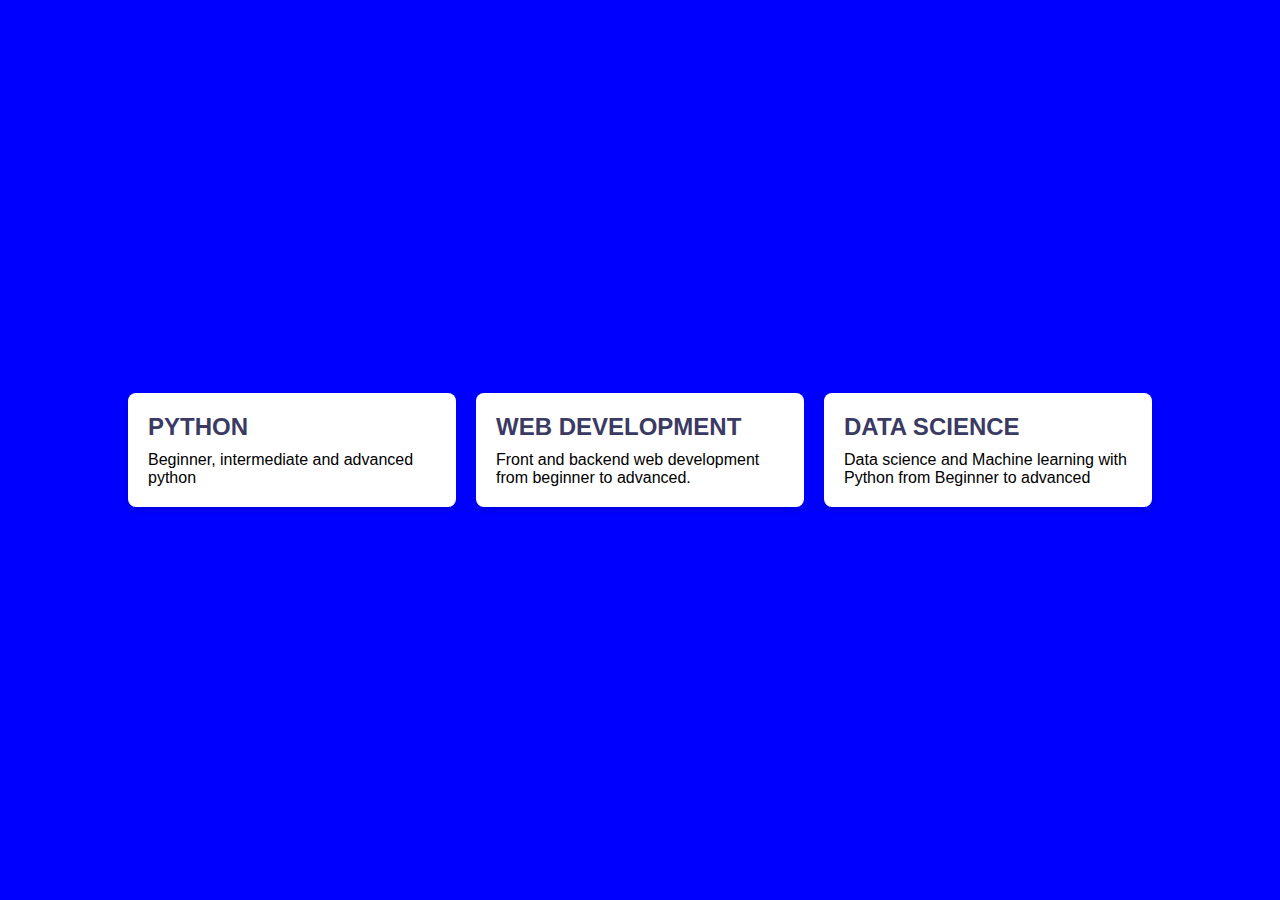
<file: SECTION B/QUESTION_1/index.html>
<!DOCTYPE html>
<html lang="en">
<head>
  <meta charset="UTF-8">
  <meta name="viewport" content="width=device-width, initial-scale=1.0">
  <title>Responsive Card Layout</title>
  <link rel="stylesheet" href="style.css">
</head>
<body>
 
  <div class="card-container">
    <div class="card">
      <h2>PYTHON</h2>
      <p>Beginner, intermediate and advanced python</p>
    </div>

    <div class="card">
      <h2>WEB DEVELOPMENT</h2>
      <p>Front and backend web development from beginner to advanced.</p>
    </div>

    <div class="card">
      <h2>DATA SCIENCE</h2>
      <p>Data science and Machine learning with Python from Beginner to advanced</p>
    </div>
  </div>
</body>
</html>
</file>
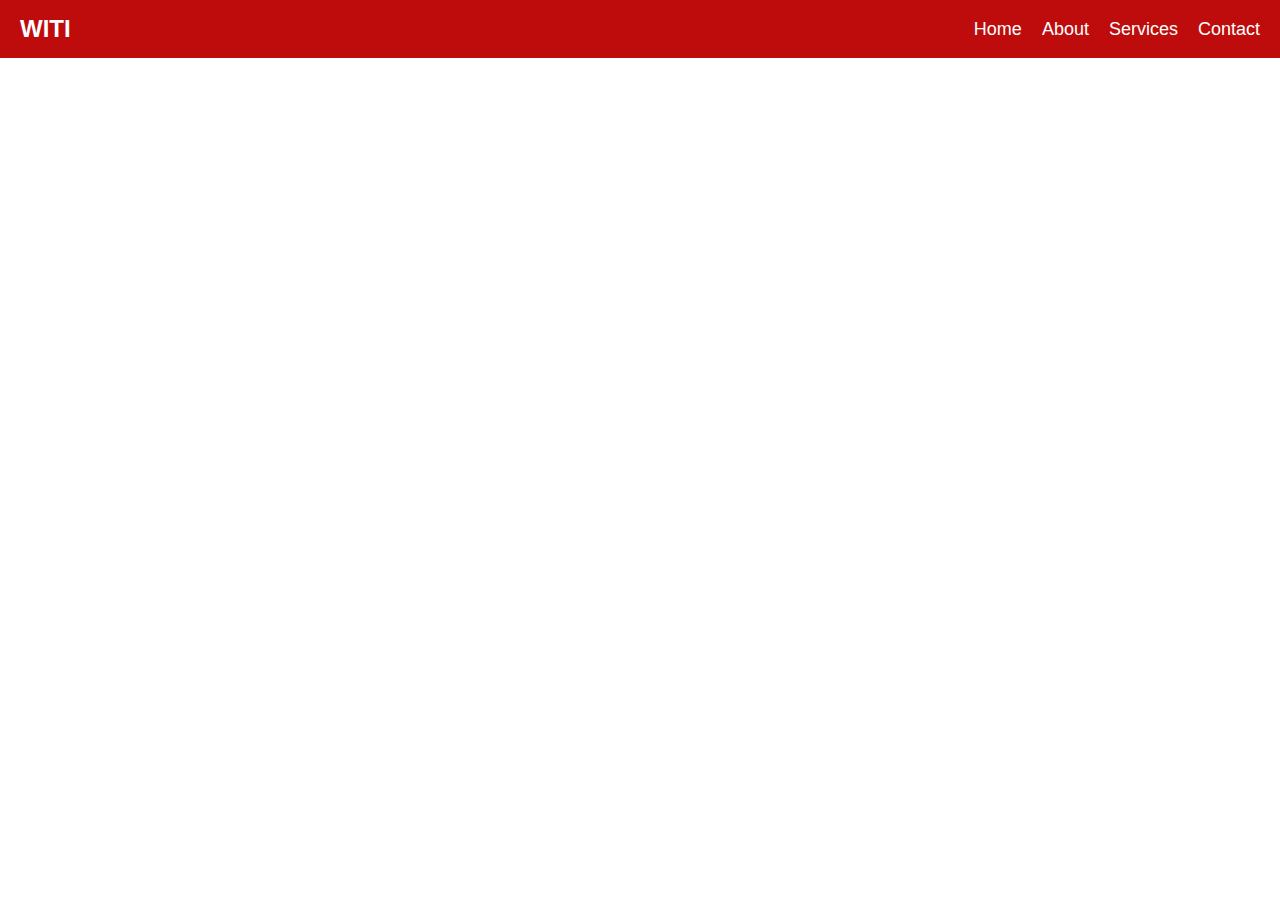
<file: SECTION B/QUESTION_2/index.html>
<!DOCTYPE html>
<html lang="en">
<head>
    <meta charset="UTF-8">
    <meta name="viewport" content="width=device-width, initial-scale=1.0">
    <link rel="stylesheet" href="./style.css">
    <title>Responsive Nav bar with Flexbox</title>
</head>
<body>
    <div class="navbar">
        <div class="logo">WITI</div>
        <ul class="nav-links">
            <li><a href="#home">Home</a></li>
            <li><a href="#about">About</a></li>
            <li><a href="#services">Services</a></li>
            <li><a href="#contact">Contact</a></li>
        </ul>
    </div>
</body>
</html>
</file>
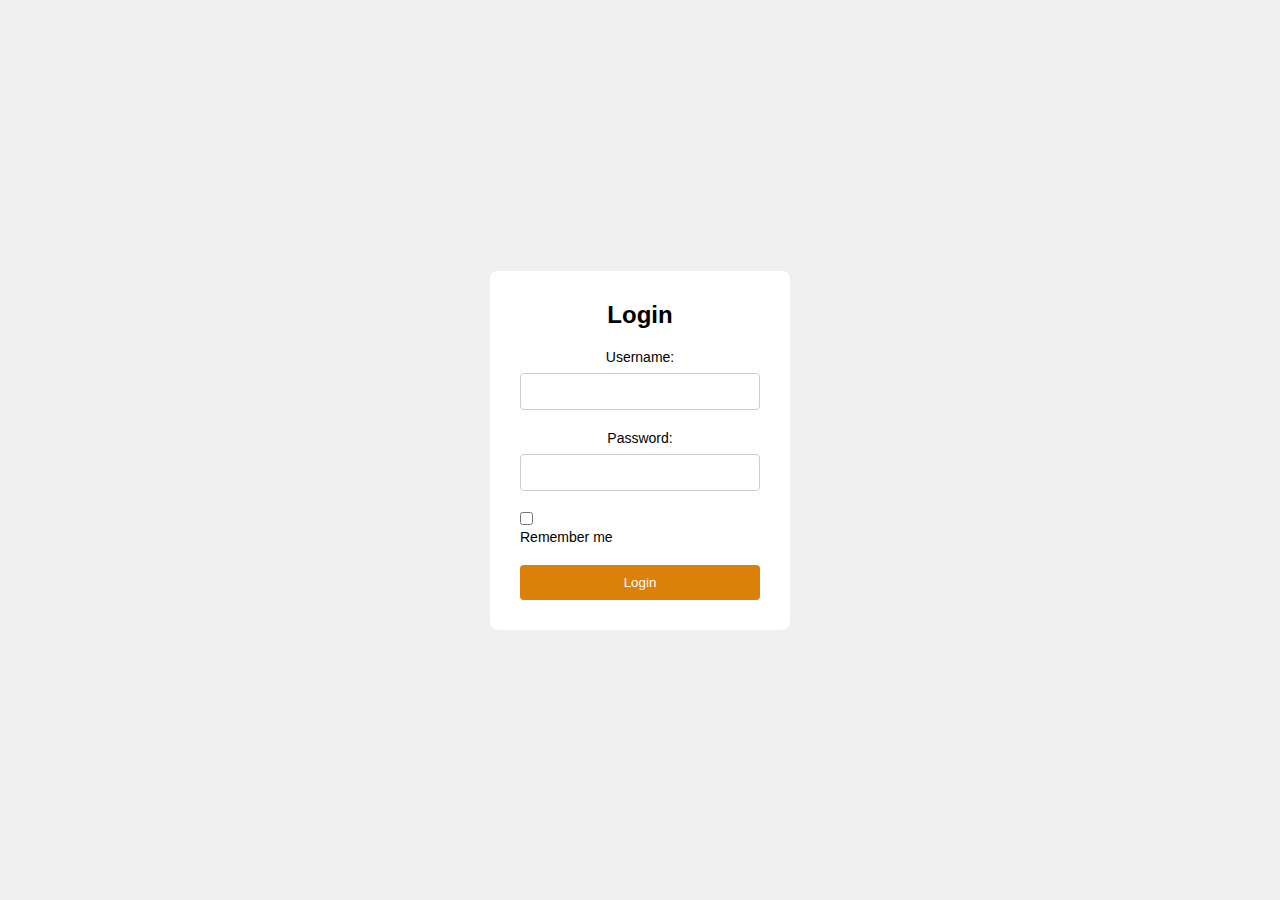
<file: SECTION B/QUESTION_3/index.html>
<!DOCTYPE html>
<html lang="en">
<head>
    <meta charset="UTF-8">
    <meta name="viewport" content="width=device-width, initial-scale=1.0">
    <title>LOGIN FORM</title>
    <link rel="stylesheet" href="./style.css">
</head>
<body>

<div class="login-container">
    <form class="login-form">
        <h2>Login</h2>
        <label for="username">Username:</label>
        <input type="text" id="username" name="username" required>

        <label for="password">Password:</label>
        <input type="password" id="password" name="password" required>

        <div class="remember-me">
            <input type="checkbox" id="remember-me" name="remember-me">
            <label for="remember-me">Remember me</label>
        </div>

        <button type="submit">Login</button>
    </form>
</div>

</body>
</html>
</file>
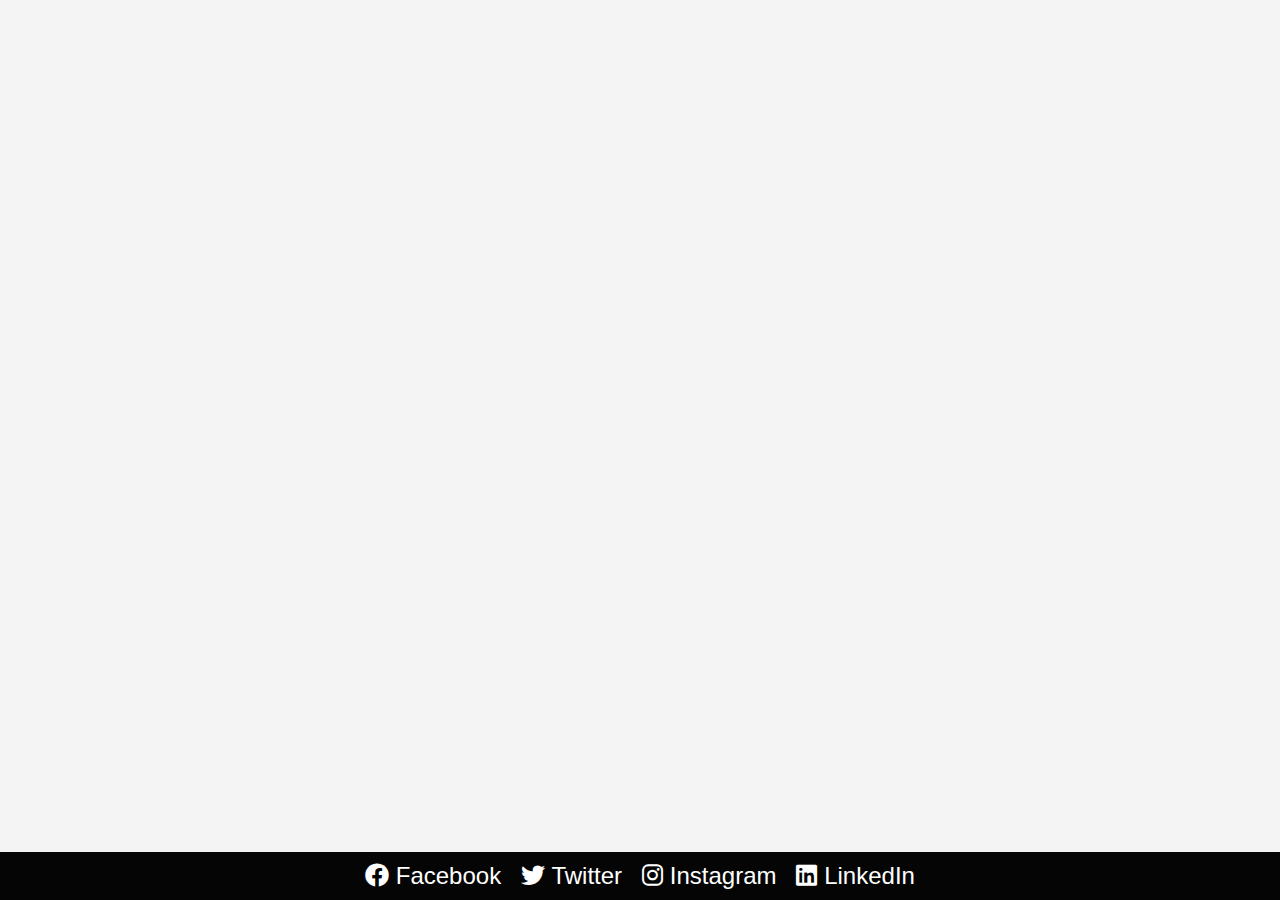
<file: SECTION B/QUESTION_4/index.html>
<!DOCTYPE html>
<html lang="en">

<head>
    <meta charset="UTF-8">
    <meta name="viewport" content="width=device-width, initial-scale=1.0">
    <title>Fixed Footer with Social Media Icons</title>
    <link rel="stylesheet" href="style.css">
    <link rel="stylesheet" href="https://cdnjs.cloudflare.com/ajax/libs/font-awesome/6.0.0-beta3/css/all.min.css">


</head>

<body>


    <!--  Footer -->
    <footer class="footer">
        <div class="social-icons">
            <a href="https://facebook.com" target="_blank" class="icon facebook"><i class="fab fa-facebook"></i>
                Facebook</a>
            <a href="https://twitter.com" target="_blank" class="icon twitter"><i class="fab fa-twitter"></i>
                Twitter</a>
            <a href="https://instagram.com" target="_blank" class="icon instagram"><i class="fab fa-instagram"></i>
                Instagram</a>
            <a href="https://linkedin.com" target="_blank" class="icon linkedin"><i class="fab fa-linkedin"></i>
                LinkedIn</a>

        </div>
    </footer>

</body>

</html>
</file>
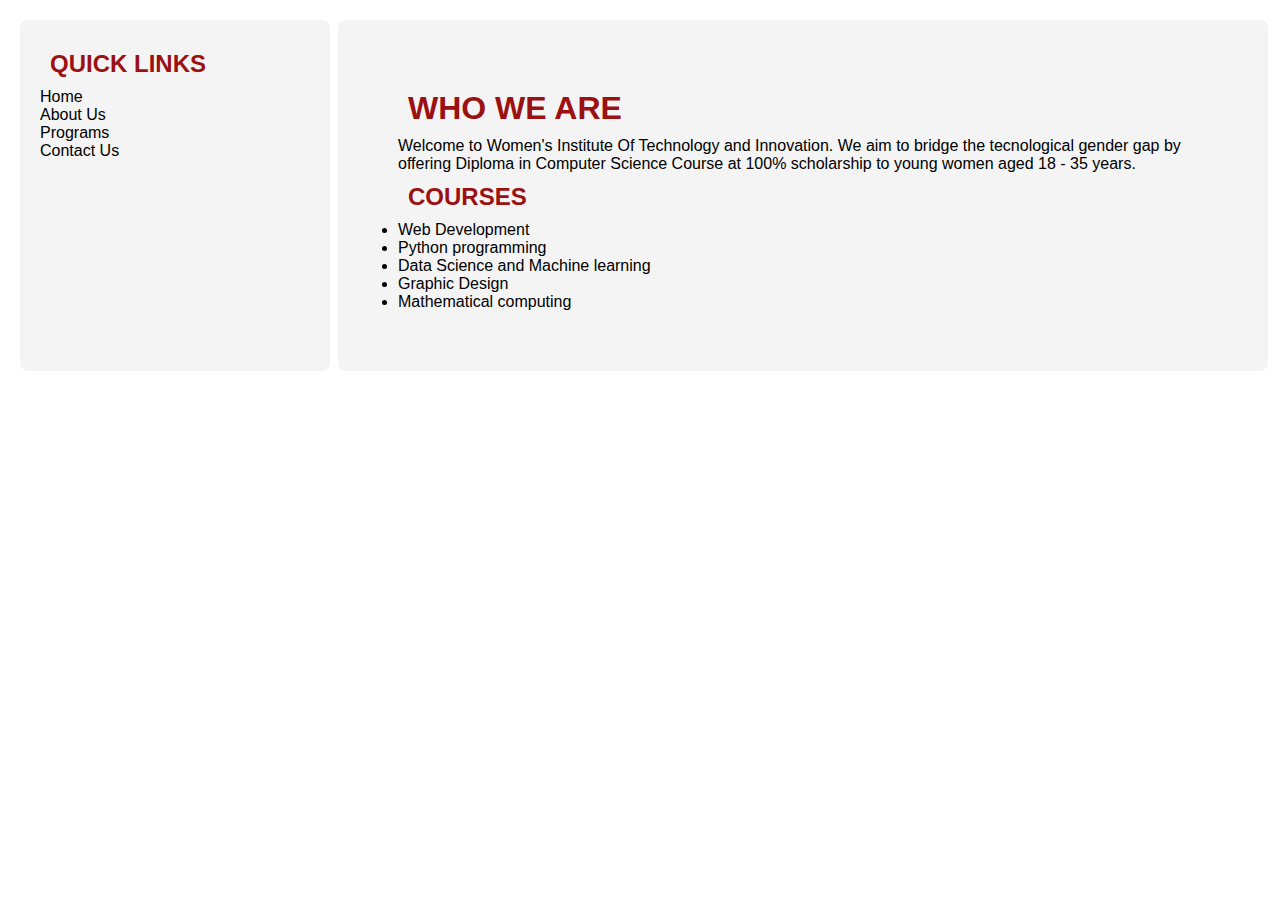
<file: SECTION B/QUESTION_5/index.html>
<!DOCTYPE html>
<html lang="en">

<head>
    <meta charset="UTF-8">
    <meta name="viewport" content="width=device-width, initial-scale=1.0">
    <title>Responsive Page Layout</title>
    <link rel="stylesheet" href="./style.css">
</head>

<body>
    <div class="container">
        <aside class="sidebar">
            <h2>QUICK LINKS</h2>
            <p>Home</p>
            <p>About Us</p>
            <p>Programs</p>
            <p>Contact Us</p>
        </aside>
        <main class="content">
            <h1>WHO WE ARE</h1>
            <p>Welcome to Women's Institute Of Technology and Innovation. We aim to bridge the tecnological gender
                gap by offering Diploma in Computer Science Course at 100% scholarship to young women aged 18 - 35
                years.
            </p>

            <h2>COURSES</h2>
            <ul>
                <li>Web Development</li>
                <li>Python programming</li>
                <li>Data Science and Machine learning</li>
                <li>Graphic Design</li>
                <li>Mathematical computing</li>
            </ul>
        </main>
     
    </div>
</body>

</html>
</file>
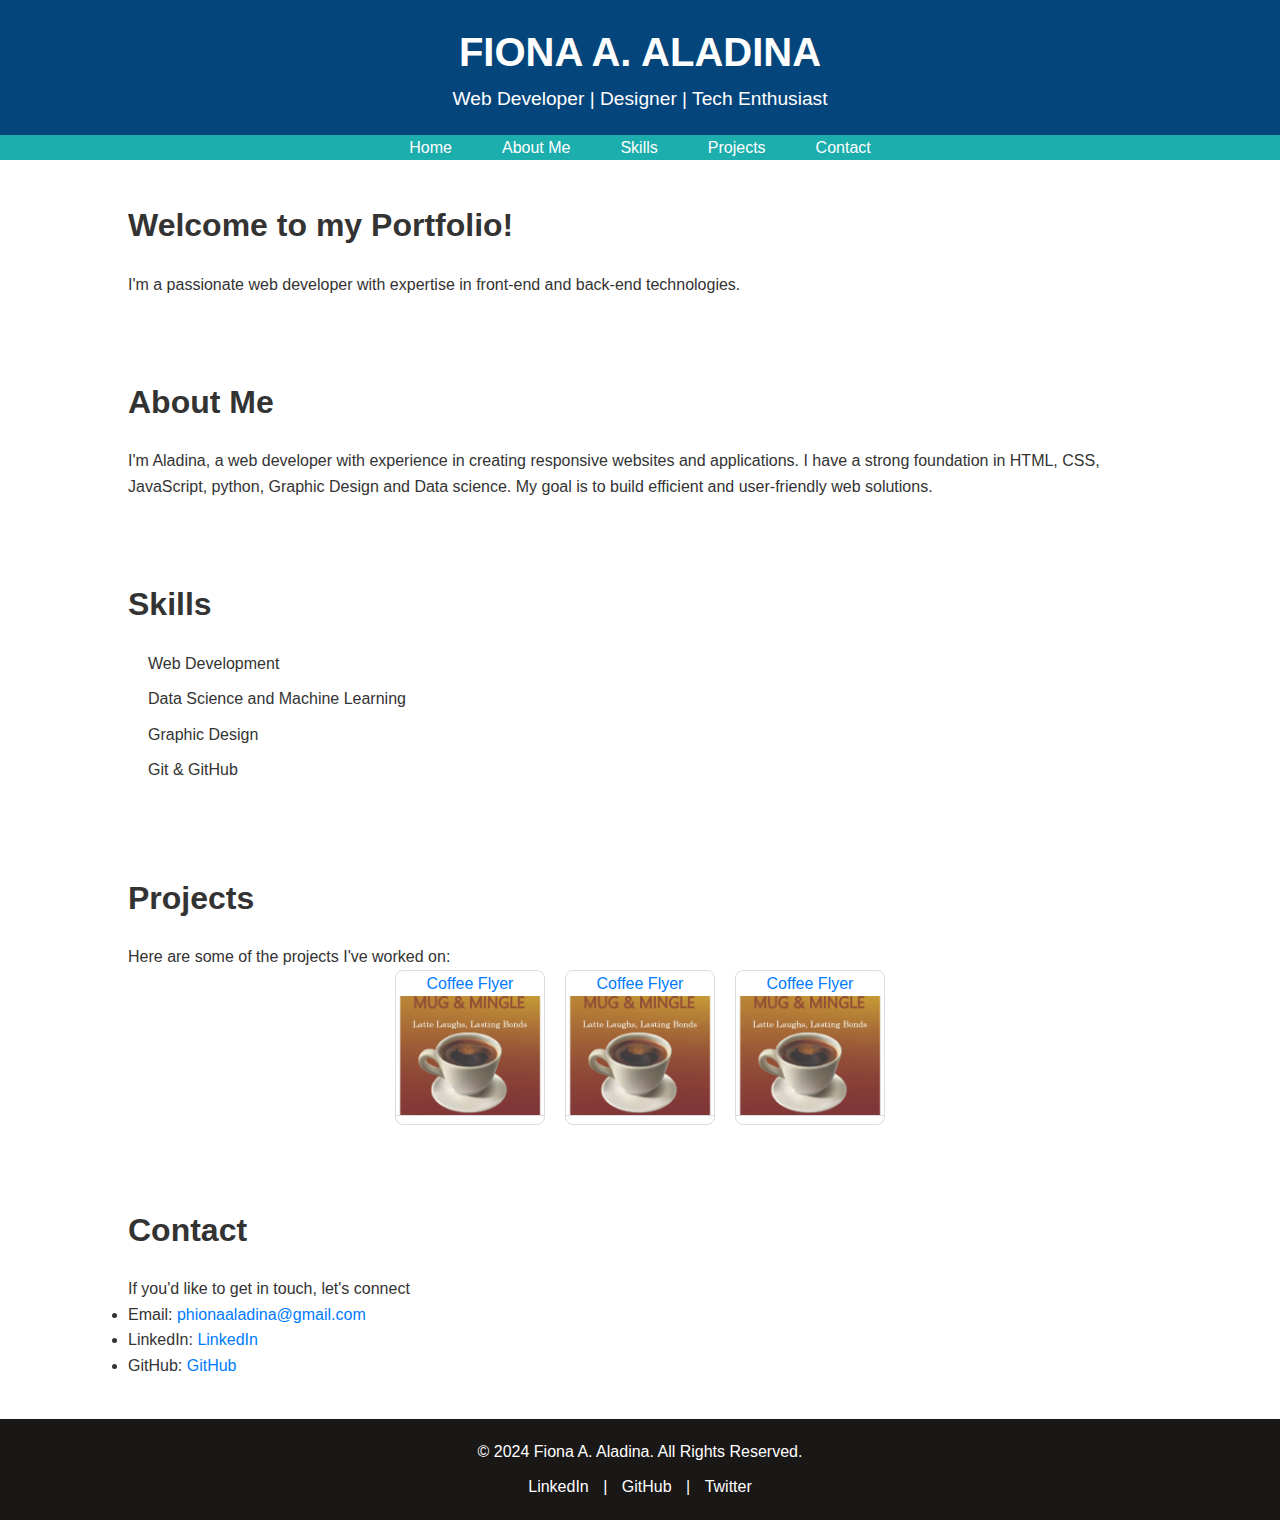
<file: SECTIONC/AladinaPortfolio/index.html>
<!DOCTYPE html>
<html lang="en">

<head>
    <meta charset="UTF-8">
    <meta name="viewport" content="width=device-width, initial-scale=1.0">
    <meta name="description" content="Portfolio of [Your Name], a professional web developer.">
    <title>Fiona A. Aladina - Portfolio</title>
    <link rel="stylesheet" href="./style.css">
</head>

<body>
    <!-- Header  -->
    <header>
        <div class="container">
            <h1>FIONA A. ALADINA</h1>
            <p>Web Developer | Designer | Tech Enthusiast</p>
        </div>
    </header>

    <!-- Navigation -->
    <nav>
        <div class="container">
            <ul>
                <li><a href="#home">Home</a></li>
                <li><a href="#about">About Me</a></li>
                <li><a href="#skills">Skills</a></li>
                <li><a href="#projects">Projects</a></li>
                <li><a href="#contact">Contact</a></li>
            </ul>
        </div>
    </nav>

    <!-- Home -->
    <section id="home" class="section">
        <div class="container">
            <h2>Welcome to my Portfolio!</h2>
            <p>I'm a passionate web developer with expertise in front-end and back-end technologies.</p>
        </div>
    </section>

    <!-- About Me -->
    <section id="about" class="section">
        <div class="container">
            <h2>About Me</h2>
            <p>I'm Aladina, a web developer with experience in creating responsive websites and applications.
                I have a strong foundation in HTML, CSS, JavaScript, python, Graphic Design and Data science.
                My goal is to build efficient and user-friendly web solutions.</p>
        </div>
    </section>

    <!-- Skills -->
    <section id="skills" class="section">
        <div class="container">
            <h2>Skills</h2>
            <ul class="skills-list">
                <li>Web Development</li>
                <li>Data Science and Machine Learning</li>
                <li>Graphic Design</li>
                <li>Git & GitHub</li>
            </ul>
        </div>
    </section>

    <!-- Projects-->
    <section id="projects" class="section">
        <div class="container">
            <h2>Projects</h2>
            <p>Here are some of the projects I've worked on:</p>
            <ul>
                <li>
                    <a href="#" target="_blank">
                        Coffee Flyer
                        <img src="./images/coffee2.jpg" alt="Coffee Flyer" />
                    </a>
                </li>

                <li>
                    <a href="#" target="_blank">
                        Coffee Flyer
                        <img src="./images/coffee2.jpg" alt="Portfolio Website" />
                    </a>
                </li>

                <li>
                    <a href="#" target="_blank">
                        Coffee Flyer
                        <img src="./images/coffee2.jpg" alt="Task Manager App" />
                    </a>
                </li>
            </ul>

        </div>
    </section>

    <!-- Contact-->
    <section id="contact" class="section">
        <div class="container">
            <h2>Contact</h2>
            <p>If you'd like to get in touch, let's connect</p>
            <ul>
                <li>Email: <a href="mailto:phionaaladina@gmail.com">phionaaladina@gmail.com</a></li>
                <li>LinkedIn: <a href="https://linkedin.com/in/phionaaladina" target="_blank">LinkedIn </a></li>
                <li>GitHub: <a href="https://github.com/phionaaladina" target="_blank">GitHub </a></li>
            </ul>
        </div>
    </section>

    <!-- Footer-->
    <footer>
        <div class="container">
            <p>&copy; 2024 Fiona A. Aladina. All Rights Reserved.</p>
            <div class="social-media">
                <a href="https://linkedin.com/in/phionaaladina" target="_blank">LinkedIn</a> |
                <a href="https://github.com/phionaaladina" target="_blank">GitHub</a> |
                <a href="https://twitter.com/phionaaladina" target="_blank">Twitter</a>
            </div>
        </div>
    </footer>
</body>

</html>
</file>
<file: SECTION B/QUESTION_2/style.css>
/* Basic styles for the navbar */
body {
    font-family: Arial, sans-serif;
    margin: 0;
}

.navbar {
    display: flex;
    justify-content: space-between;
    align-items: center;
    padding: 15px 20px;
    background-color: #be0c0c;
    color: #fff;
}

.navbar .logo {
    font-size: 24px;
    font-weight: bold;
}

.nav-links {
    list-style: none;
    display: flex; /* to display the links in a row*/
    padding: 0;
    margin: 0;
}

.nav-links li {
    margin-left: 20px; /* creating apace between the links */
}

.nav-links a {
    text-decoration: none;
    color: white;
    font-size: 18px;
}

.nav-links a:hover {
    color: #f1c40f;
}

/* Mobile responsivenes/media queries */
@media (max-width: 768px) {
    .navbar {
        flex-direction: column; /*vertical stacking of navigation items */
        text-align: center;
    }

    .nav-links {
        display: block; /* vertical stacking of navigation links*/
        margin-top: 20px;
    }

    .nav-links li {
        margin: 10px 0; /* spacing links, margin top and botton */
    }

    .nav-links a {
        font-size: 20px; /* increasing font on smaller screen */
    }
}
</file>
<file: SECTION B/QUESTION_5/style.css>
* {
    margin: 0;
    padding: 0;
    box-sizing: border-box;
}

body {
    font-family:'Lucida Sans', 'Lucida Sans Regular', 'Lucida Grande', 'Lucida Sans Unicode', Geneva, Verdana, sans-serif
}

h1, h2{
    color: rgb(155, 16, 16);
}

.container {
    display: grid;
    grid-template-columns: 25% 75%;
    gap: 8px;  /* space the main and side content */
    padding: 20px;
}

.sidebar {
    background-color: #f4f4f4;
    padding: 20px;
    border-radius: 8px;
}

.content {
    background-color: #f4f4f4;
    padding: 60px;
    border-radius: 8px;
}

.content h1, h2{
    padding: 10px;
}

/* Media Queries */
@media (max-width: 768px) {
    .container {
        grid-template-columns: 1fr; /*vertical stacking */
    }
}
</file>
<file: SECTIONC/AladinaPortfolio/style.css>
* {
    margin: 0;
    padding: 0;
    box-sizing: border-box;
  }
  
  body {
    font-family: Arial, sans-serif;
    line-height: 1.6;
    background-color: #f4f4f4;
    color: #333;
  }
  
  .container {
    width: 80%;
    margin: 0 auto;
  }
  
  header {
    background: #04467c;
    color: white;
    padding: 20px 0;
    text-align: center;
  }
  
  header h1 {
    font-size: 2.5rem;
  }
  
  header p {
    font-size: 1.2rem;
  }
  
  nav {
    background: #1cadad;
  }
  
  nav ul {
    display: flex;
    justify-content: center;
    list-style: none;
  }
  
  nav ul li {
    margin: 0 15px;
  }
  
  nav ul li a {
    color: white;
    text-decoration: none;
    font-size: 1rem;
    padding: 10px;
  }
  
  nav ul li a:hover {
    background: #ca7272;
    border-radius: 4px;
  }
  
  .section {
    padding: 40px 0;
    background-color: white;
  }
  
  h2 {
    font-size: 2rem;
    margin-bottom: 20px;
  }
  
 ul.skills-list {
    list-style: none;
    padding-left: 20px;
  }
  
  ul.skills-list li {
    margin: 10px 0;
  }
  
  ul li a {
    color: #007bff;
    text-decoration: none;
  }
  
 ul li a:hover {
    text-decoration: underline;
  }

  /* projects section */
#projects ul {
    list-style-type: none; 
    padding: 0;
    margin: 0;
    display: flex; 
    flex-wrap: nowrap; /* Prevent wrapping */
    gap: 20px; 
    justify-content: center; 
    overflow-x: auto; 
  }
  
 
  #projects ul li {
    width: 150px; 
    text-align: center; 
    border: 1px solid #ddd;
    border-radius: 8px; 
    overflow: hidden; 
  }
  
 
  #projects li img {
    width: 100%;
    height: auto; 
    max-height: 120px; 
    object-fit: cover; 
    border-bottom: 1px solid #ddd; 
  }
  

 
 
    
  
footer {
    background: #1a1717;
    color: white;
    padding: 20px 0;
    text-align: center;
  }
  
  footer .social-media {
    margin-top: 10px;
  }
  
  footer .social-media a {
    color: white;
    text-decoration: none;
    margin: 0 10px;
  }
  
  footer .social-media a:hover {
    text-decoration: underline;
  }
</file>
<file: SECTION B/QUESTION_1/style.css>
/* CSS reset */
* {
    margin: 0;
    padding: 0;
    box-sizing: border-box;
  }
  
  body {
    font-family: Arial, sans-serif;
    display: flex;
    justify-content: center;
    align-items: center;
    height: 100vh;
    background-color: blue;
  }
  
  /* Card Container */
  .card-container {
    display: grid;
    grid-template-columns: repeat(3, 1fr);
    gap: 20px;
    width: 80%;
    max-width: 1200px;
  }
  
  /* Individual cards */
  .card {
    background-color: #fff;
    padding: 20px;
    border-radius: 8px;
    box-shadow: 0 4px 6px rgba(0, 0, 0, 0.1);
  }
  
  .card h2 {
    margin-bottom: 10px;
    font-size: 1.5rem;
    color: rgb(58, 58, 99);
  }
  
  .card p {
    font-size: 1rem;
  
  }
  
  /* Mobile responsiveness */
  @media (max-width: 768px) {
    .card-container {
      grid-template-columns: 1fr;  /* stacking the cards */
    }
  }
  
  @media (min-width: 769px) and (max-width: 1024px) {
    .card-container {
      grid-template-columns: repeat(2, 1fr);
    }
  }
</file>
<file: SECTION B/QUESTION_3/style.css>
/* CSS reset */
* {
    margin: 0;
    padding: 0;
    box-sizing: border-box;
}

body, html {
    height: 100%;
    font-family: Arial, sans-serif;
    display: flex;
    justify-content: center;
    align-items: center;
    background-color: #f0f0f0;
}

/* login container style*/
.login-container {
    width: 100%;
    height: 100%;
    position: absolute;
    top: 0;
    left: 0;
    display: flex;
    justify-content: center;
    align-items: center;
}

/* Login form styling */
.login-form {
    background-color: white;
    padding: 30px;
    border-radius: 8px;
    width: 300px;
    text-align: center;
}

h2 {
    margin-bottom: 20px;
    font-size: 24px;
}

/* styling form fields */
label {
    display: block;
    margin-bottom: 8px;
    font-size: 14px;
}

input[type="text"], input[type="password"] {
    width: 100%;
    padding: 10px;
    margin-bottom: 20px;
    border: 1px solid #ccc;
    border-radius: 4px;
}

input[type="checkbox"] {
    margin-right: 8px;
}

/* styling the remember me container */
.remember-me {
    text-align: left;
    margin-bottom: 20px;
}

/* styling the submit button  */
button {
    width: 100%;
    padding: 10px;
    background-color: #db8009;
    color: white;
    border: none;
    border-radius: 4px;
    cursor: pointer;
}

button:hover {
    background-color: #0f0f0f;
}
</file>
<file: SECTION B/QUESTION_4/style.css>
/* General CSS Reset */
* {
    margin: 0;
    padding: 0;
    box-sizing: border-box;
}


body {
    font-family: Arial, sans-serif;
    height: 100vh;
    background-color: #f4f4f4;
}


.content {
    padding: 20px;
    text-align: center;
    margin-bottom: 100px; /* Make space for footer */
}

.footer {
    position: fixed;
    bottom: 0;
    left: 0;
    width: 100%;
    background-color: #050505; 
    color: white; /* White text */
    padding: 10px 0;
    text-align: center;
}


.social-icons {
    display: flex;
    justify-content: center;
    gap: 20px;
}


.icon {
    text-decoration: none;
    color: white;
    font-size: 24px;
    transition: color 0.3s;
}

.icon:hover {
    color: #ff5733; /* Change color on hover */
}
</file>
